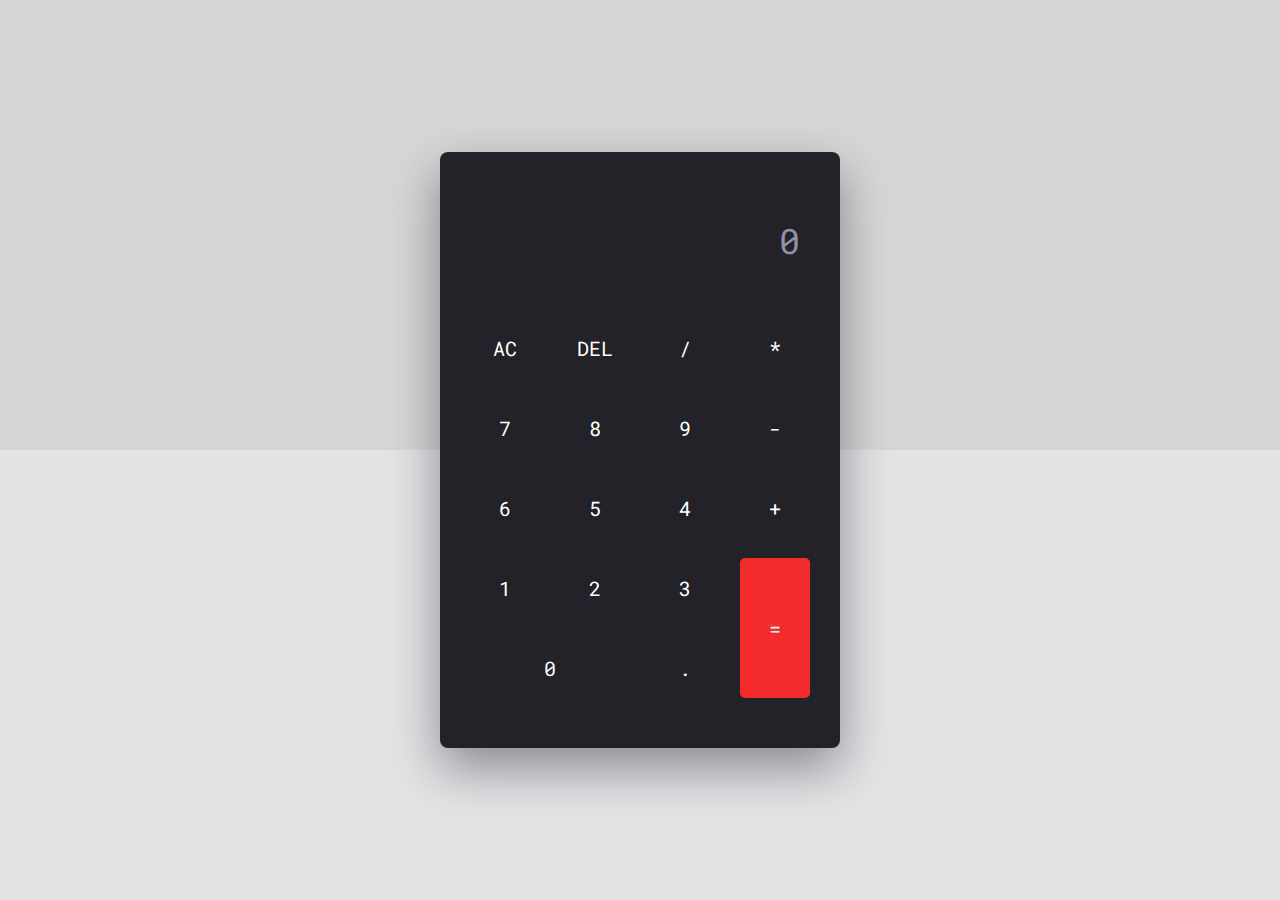
<file: cal/index.html>
<!DOCTYPE html>
<html lang="en">
  <head>
    <meta name="viewport" content="width=device-width, initial-scale=1.0" />
    <title>Calculator</title>
    
    <link
      href="https://fonts.googleapis.com/css2?family=Roboto+Mono:wght@500&display=swap"
      rel="stylesheet"
    />
    
    <link rel="stylesheet" href="style.css" />
  </head>
  <body>
    <div class="calculator">
      <div class="display">
        <input type="text" placeholder="0" id="input" disabled />
      </div>
      <div class="buttons">
        
        <input type="button" value="AC" id="clear" />
        
        <input type="button" value="DEL" id="erase" />
        <input type="button" value="/" class="input-button" />
        <input type="button" value="*" class="input-button" />

        <input type="button" value="7" class="input-button" />
        <input type="button" value="8" class="input-button" />
        <input type="button" value="9" class="input-button" />
        <input type="button" value="-" class="input-button" />

        <input type="button" value="6" class="input-button" />
        <input type="button" value="5" class="input-button" />
        <input type="button" value="4" class="input-button" />
        <input type="button" value="+" class="input-button" />

        <input type="button" value="1" class="input-button" />
        <input type="button" value="2" class="input-button" />
        <input type="button" value="3" class="input-button" />

        <input type="button" value="=" id="equal" />
        <input type="button" value="0" class="input-button" />
        <input type="button" value="." class="input-button" />
      </div>
    </div>
    
    <script src="script.js"></script>
  </body>
</html>
</file>
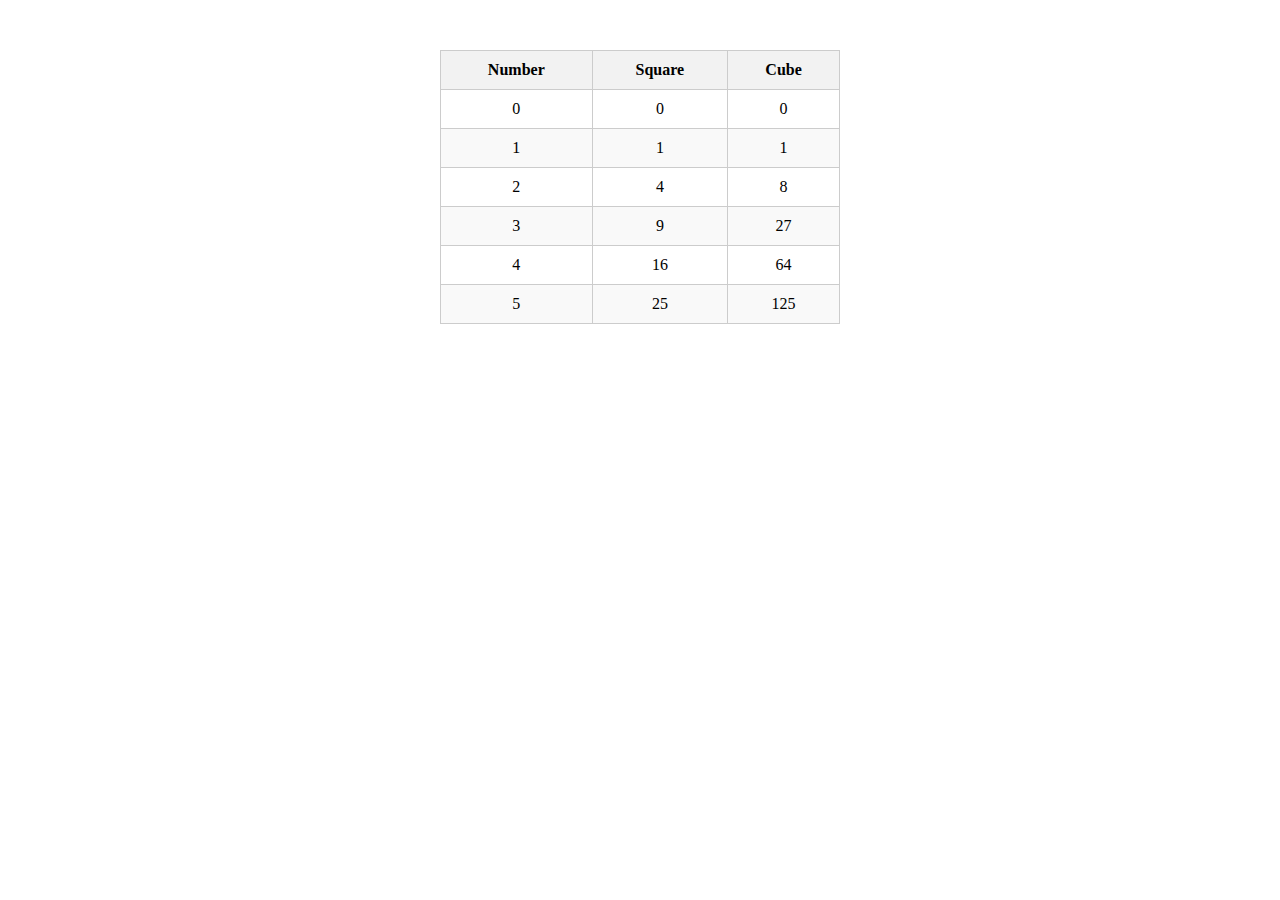
<file: caculates square and cubes/js.html>
<!DOCTYPE html>
<html lang="en">
<head>
    <meta charset="UTF-8">
    <meta name="viewport" content="width=device-width, initial-scale=1.0">
    <title>Squares and Cubes</title>
    <link rel="stylesheet" href="tab.css">
</head>

    

<html>
<body>
  <table>
    <thead>
      <tr>
        <th>Number</th>
        <th>Square</th>
        <th>Cube</th>
      </tr>
    </thead>
    <tbody id="resultTableBody"></tbody>
  </table>

  <div id="tableCodeContainer" class="blinking"></div>
  <script src="js.js"></script>

  
</body>
</html>
</file>
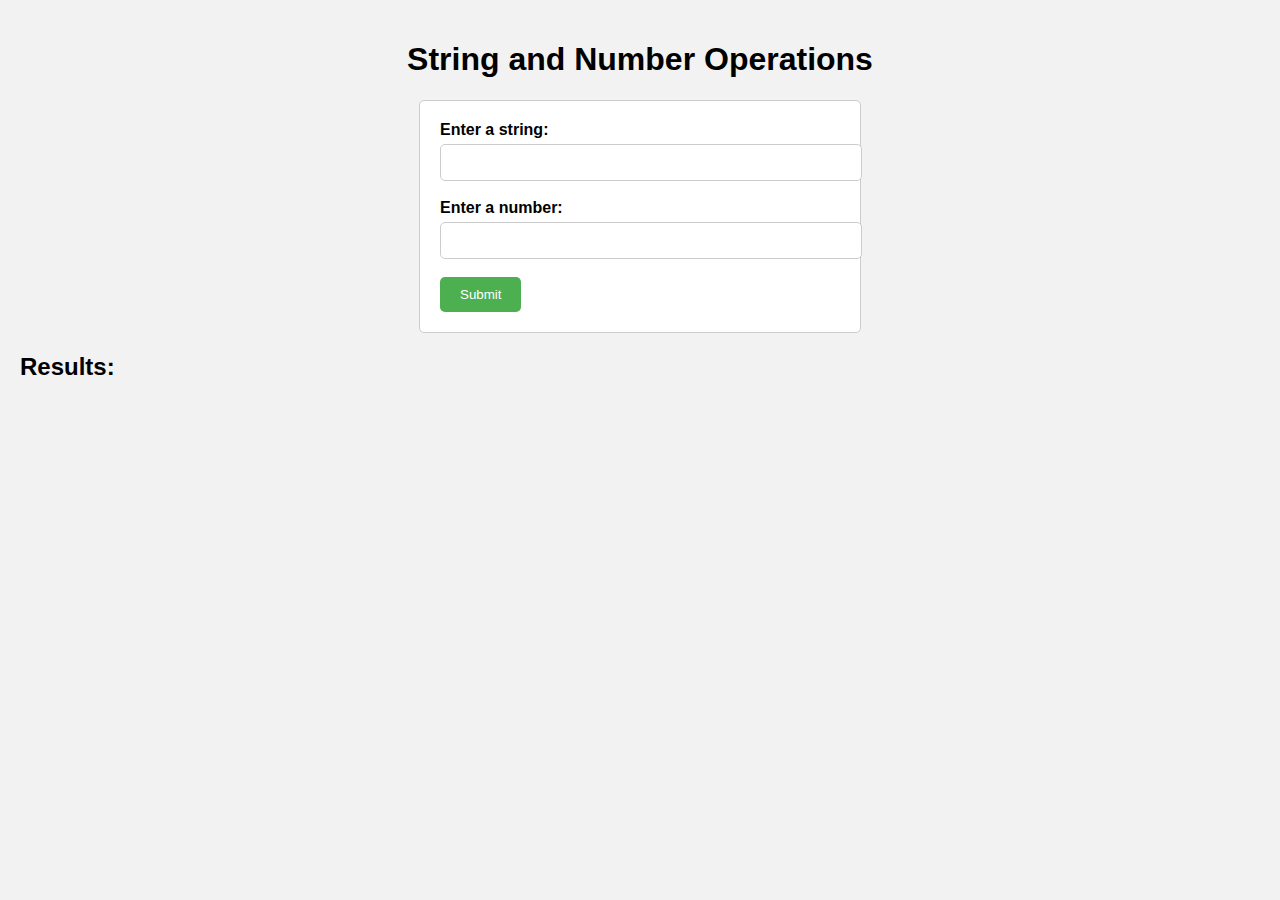
<file: String/main.html>
<!DOCTYPE html>
<html lang="en">
<head>
    <meta charset="UTF-8">
    <meta name="viewport" content="width=device-width, initial-scale=1.0">
    <link rel="stylesheet" href="string.css">
    <title>String and Number Operations</title>
</head>
<body>
    <h1>String and Number Operations</h1>
  <form onsubmit="handleSubmit(event)">
    <label for="string-input">Enter a string:</label>
    <input type="text" id="string-input" required><br><br>
    <label for="number-input">Enter a number:</label>
    <input type="number" id="number-input" required><br><br>
    <button type="submit">Submit</button>
  </form>

  <h2>Results:</h2>
  <div id="output">
    <p id="vowel-output"></p>
    <p id="reverse-output"></p>
  </div>
  <script src="script.js"></script>
</body>
</html>
</file>
<file: cal/style.css>
* {
  padding: 0;
  margin: 0;
  box-sizing: border-box;
  font-family: "Roboto Mono", monospace;
}
body {
  height: 100vh;
  background: linear-gradient(to bottom, #d7d5d5 50%, #e3e3e5 50%);
}
.calculator {
  width: 400px;
  background-color: #222228;
  padding: 50px 30px;
  position: absolute;
  transform: translate(-50%, -50%);
  top: 50%;
  left: 50%;
  border-radius: 8px;
  box-shadow: 0 20px 50px rgba(0, 5, 24, 0.4);
}
.display {
  width: 100%;
}
.display input {
  width: 100%;
  padding: 15px 10px;
  text-align: right;
  border: none;
  background-color: transparent;
  color: #ffffff;
  font-size: 35px;
}
.display input::placeholder {
  color: #9490ac;
}
.buttons {
  display: grid;
  grid-template-columns: repeat(4, 1fr);
  grid-gap: 20px;
  margin-top: 40px;
}
.buttons input[type="button"] {
  font-size: 20px;
  padding: 17px;
  border: none;
  background-color: transparent;
  color: #ffffff;
  cursor: pointer;
  border-radius: 5px;
}
.buttons input[type="button"]:hover {
  box-shadow: 0 8px 25px #000d2e;
}
input[type="button"]#equal {
  grid-row: span 2;
  background-color: #f32b2b;
}
input[type="button"][value="0"] {
  grid-column: span 2;
}
</file>
<file: caculates square and cubes/tab.css>
table {
    width: 400px;
    margin: 50px auto;
    border-collapse: collapse;
  }
  
  th, td {
    padding: 10px;
    text-align: center;
    border: 1px solid #ccc;
  }
  
  th {
    background-color: #f2f2f2;
  }
  
  tr:nth-child(even) {
    background-color: #f9f9f9;
  }
  
  tr:hover {
    background-color: #eaeaea;
  }
  
  .table-code {
    font-family: monospace;
    white-space: pre;
    margin-top: 20px;
    padding: 10px;
    background-color: #f5f5f5;
    border: 1px solid #ccc;
    border-radius: 5px;
    overflow-x: auto;
  }
  
  .blinking {
    animation: blink 1s infinite;
  }
  
  @keyframes blink {
    50% {
      opacity: 0;
    }
  }
</file>
<file: String/string.css>
body {
    font-family: Arial, sans-serif;
    background-color: #f2f2f2;
    margin: 0;
    padding: 20px;
  }

  h1 {
    text-align: center;
  }

  form {
    max-width: 400px;
    margin: 0 auto;
    background-color: #fff;
    padding: 20px;
    border: 1px solid #ccc;
    border-radius: 5px;
  }

  label {
    display: block;
    margin-bottom: 5px;
    font-weight: bold;
  }

  input[type="text"],
  input[type="number"] {
    width: 100%;
    padding: 10px;
    border: 1px solid #ccc;
    border-radius: 5px;
  }

  button {
    padding: 10px 20px;
    background-color: #4caf50;
    color: #fff;
    border: none;
    border-radius: 5px;
    cursor: pointer;
  }

  h2 {
    margin-top: 20px;
  }

  #output {
    margin-top: 10px;
  }

  p {
    margin: 5px 0;
  }
</file>
